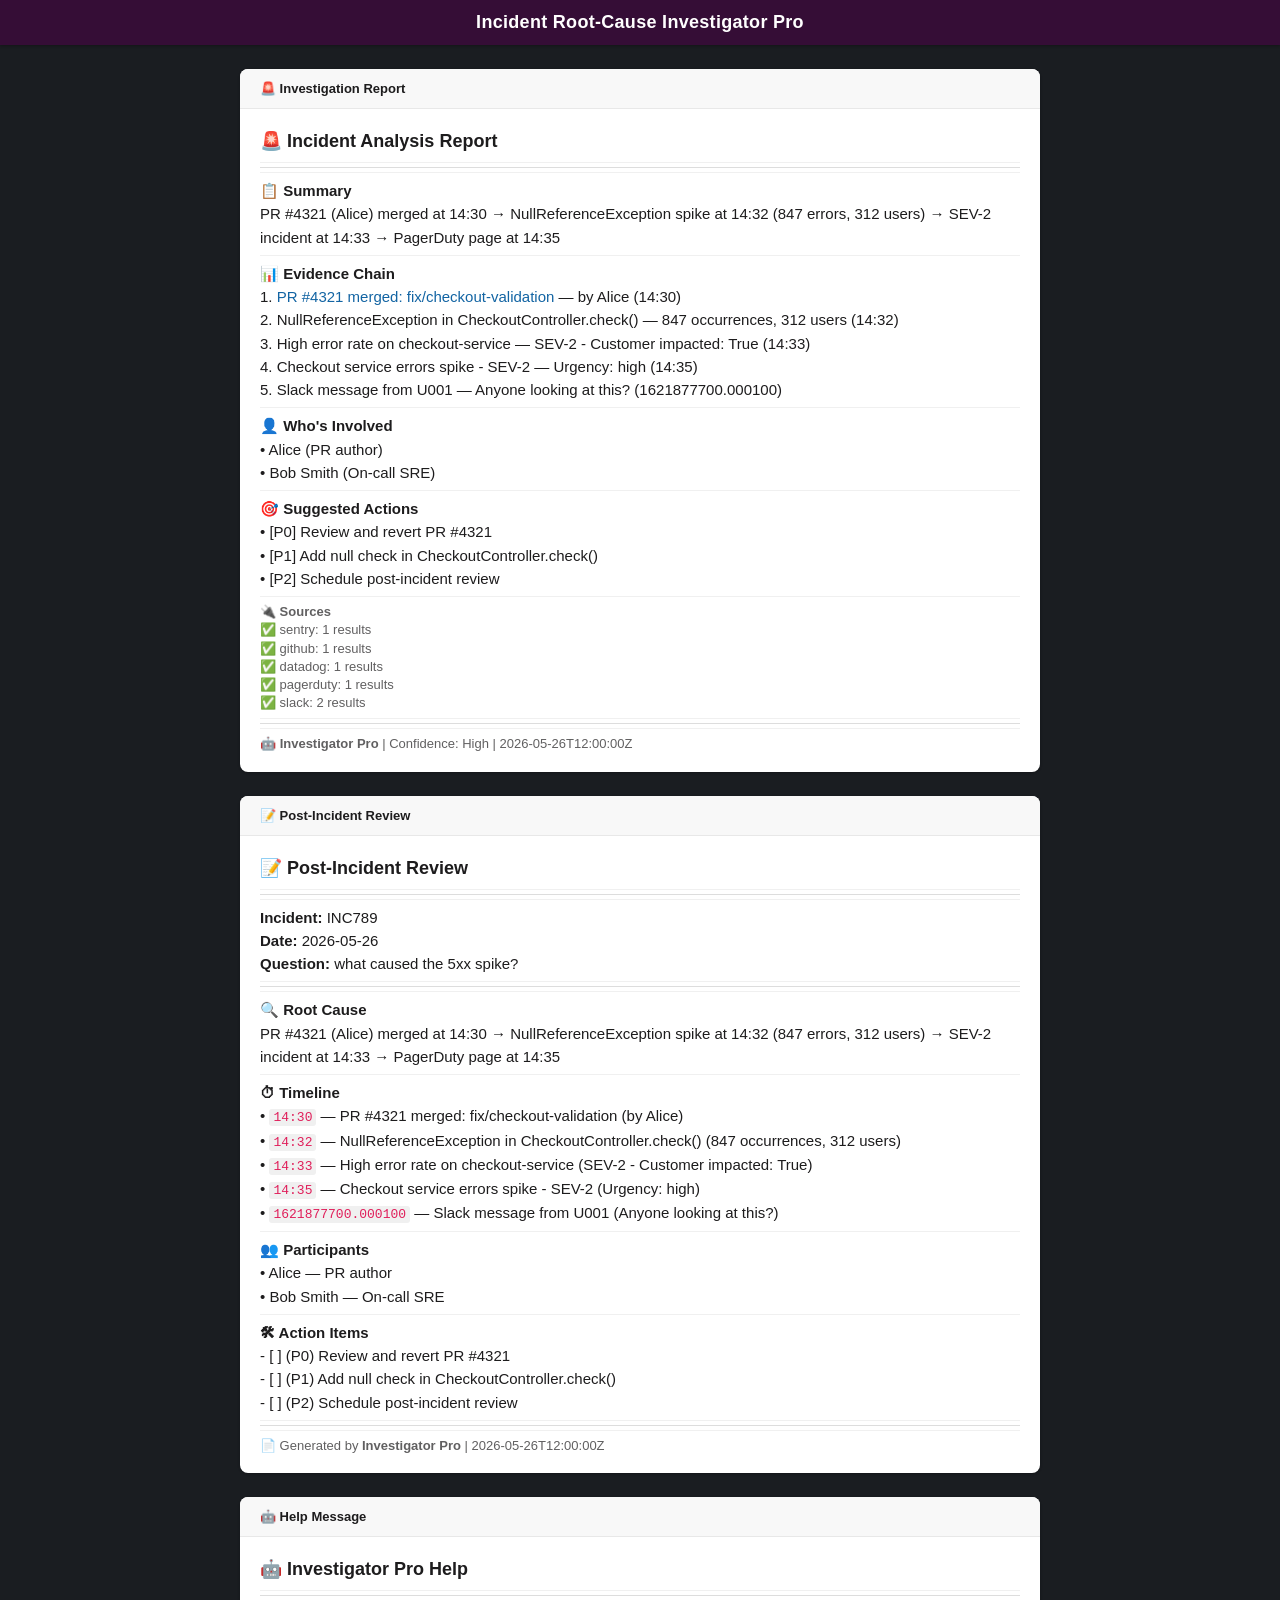
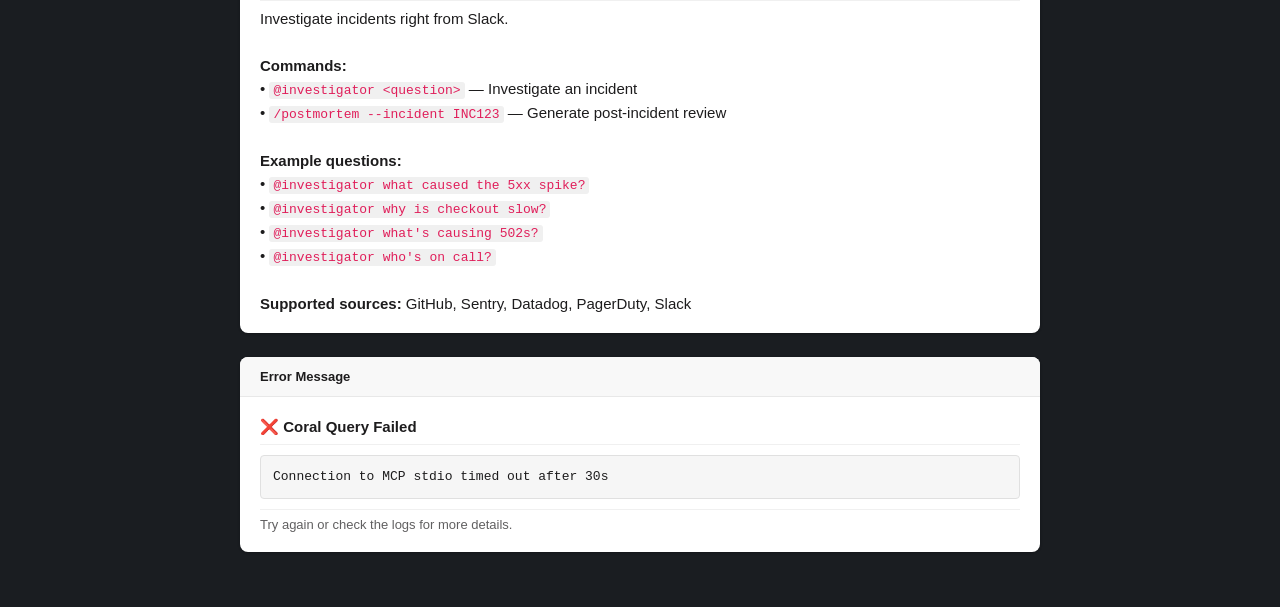
<file: demo/screenshots/report.html>
<!DOCTYPE html>
<html lang="en">
<head>
<meta charset="UTF-8">
<meta name="viewport" content="width=device-width, initial-scale=1.0">
<title>Slack Block Kit - Incident Root-Cause Investigator Pro</title>
<style>
*, *::before, *::after { box-sizing: border-box; margin: 0; padding: 0; }
body {
  font-family: -apple-system, 'Segoe UI', 'Helvetica Neue', Arial, sans-serif;
  background: #1a1d21;
  color: #1d1c1d;
  display: flex;
  flex-direction: column;
  align-items: center;
  padding: 0 0 40px 0;
  min-height: 100vh;
}
.top-bar {
  width: 100%;
  background: #350d36;
  color: #fff;
  padding: 12px 0;
  text-align: center;
  font-size: 18px;
  font-weight: 700;
  letter-spacing: 0.3px;
  position: sticky;
  top: 0;
  z-index: 10;
  box-shadow: 0 1px 3px rgba(0,0,0,0.3);
}
.container {
  width: 800px;
  max-width: 100%;
  margin: 24px auto;
  display: flex;
  flex-direction: column;
  gap: 24px;
}
.message-card {
  background: #fff;
  border-radius: 8px;
  box-shadow: 0 1px 3px rgba(0,0,0,0.15), 0 1px 2px rgba(0,0,0,0.1);
  overflow: hidden;
}
.message-card-header {
  background: #f8f8f8;
  padding: 12px 20px;
  font-size: 13px;
  font-weight: 600;
  color: #1d1c1d;
  border-bottom: 1px solid #e8e8e8;
}
.block-list {
  padding: 12px 20px;
}
.block {
  padding: 6px 0;
}
.block + .block { border-top: 1px solid #f0f0f0; }
.block-header {
  font-size: 18px;
  font-weight: 900;
  line-height: 1.4;
  padding: 8px 0;
  color: #1d1c1d;
}
.block-divider { padding: 4px 0; }
.block-divider hr {
  border: none;
  border-top: 1px solid #ddd;
  margin: 0;
}
.block-section {
  font-size: 15px;
  line-height: 1.55;
  color: #1d1c1d;
  word-wrap: break-word;
}
.block-section strong { font-weight: 700; }
.block-section code {
  background: #f0f0f0;
  border-radius: 3px;
  padding: 1px 4px;
  font-family: 'SF Mono', 'Monaco', 'Menlo', 'Consolas', monospace;
  font-size: 13px;
  color: #e01e5a;
}
.block-section pre {
  background: #f6f6f6;
  border: 1px solid #e0e0e0;
  border-radius: 4px;
  padding: 12px;
  font-family: 'SF Mono', 'Monaco', 'Menlo', 'Consolas', monospace;
  font-size: 13px;
  line-height: 1.4;
  overflow-x: auto;
  margin: 4px 0;
  white-space: pre-wrap;
  word-break: break-word;
}
.block-section a { color: #1264a3; text-decoration: none; }
.block-section a:hover { text-decoration: underline; }
.block-context {
  font-size: 13px;
  line-height: 1.4;
  color: #616061;
}
.block-context a { color: #1264a3; text-decoration: none; }
.block-context a:hover { text-decoration: underline; }
</style>
</head>
<body>

<div class="top-bar">Incident Root-Cause Investigator Pro</div>
<div class="container" id="app"></div>

<script>
const INVESTIGATION_BLOCKS = [{"type":"header","text":{"type":"plain_text","text":"🚨 Incident Analysis Report"}},{"type":"divider"},{"type":"section","text":{"type":"mrkdwn","text":"*📋 Summary*\nPR #4321 (Alice) merged at 14:30 → NullReferenceException spike at 14:32 (847 errors, 312 users) → SEV-2 incident at 14:33 → PagerDuty page at 14:35"}},{"type":"section","text":{"type":"mrkdwn","text":"*📊 Evidence Chain*\n1. <https://github.com/org/repo/pull/4321|PR #4321 merged: fix/checkout-validation> — by Alice (14:30)\n2. NullReferenceException in CheckoutController.check() — 847 occurrences, 312 users (14:32)\n3. High error rate on checkout-service — SEV-2 - Customer impacted: True (14:33)\n4. Checkout service errors spike - SEV-2 — Urgency: high (14:35)\n5. Slack message from U001 — Anyone looking at this? (1621877700.000100)\n"}},{"type":"section","text":{"type":"mrkdwn","text":"*👤 Who's Involved*\n• Alice (PR author)\n• Bob Smith (On-call SRE)\n"}},{"type":"section","text":{"type":"mrkdwn","text":"*🎯 Suggested Actions*\n• [P0] Review and revert PR #4321\n• [P1] Add null check in CheckoutController.check()\n• [P2] Schedule post-incident review\n"}},{"type":"context","elements":[{"type":"mrkdwn","text":"*🔌 Sources*\n✅ sentry: 1 results\n✅ github: 1 results\n✅ datadog: 1 results\n✅ pagerduty: 1 results\n✅ slack: 2 results\n"}]},{"type":"divider"},{"type":"context","elements":[{"type":"mrkdwn","text":"🤖 *Investigator Pro* | Confidence: High | 2026-05-26T12:00:00Z"}]}];

const POSTMORTEM_BLOCKS = [{"type":"header","text":{"type":"plain_text","text":"📝 Post-Incident Review"}},{"type":"divider"},{"type":"section","text":{"type":"mrkdwn","text":"*Incident:* INC789\n*Date:* 2026-05-26\n*Question:* what caused the 5xx spike?"}},{"type":"divider"},{"type":"section","text":{"type":"mrkdwn","text":"*🔍 Root Cause*\nPR #4321 (Alice) merged at 14:30 → NullReferenceException spike at 14:32 (847 errors, 312 users) → SEV-2 incident at 14:33 → PagerDuty page at 14:35"}},{"type":"section","text":{"type":"mrkdwn","text":"*⏱ Timeline*\n• `14:30` — PR #4321 merged: fix/checkout-validation (by Alice)\n• `14:32` — NullReferenceException in CheckoutController.check() (847 occurrences, 312 users)\n• `14:33` — High error rate on checkout-service (SEV-2 - Customer impacted: True)\n• `14:35` — Checkout service errors spike - SEV-2 (Urgency: high)\n• `1621877700.000100` — Slack message from U001 (Anyone looking at this?)\n"}},{"type":"section","text":{"type":"mrkdwn","text":"*👥 Participants*\n• Alice — PR author\n• Bob Smith — On-call SRE\n"}},{"type":"section","text":{"type":"mrkdwn","text":"*🛠 Action Items*\n- [ ] (P0) Review and revert PR #4321\n- [ ] (P1) Add null check in CheckoutController.check()\n- [ ] (P2) Schedule post-incident review\n"}},{"type":"divider"},{"type":"context","elements":[{"type":"mrkdwn","text":"📄 Generated by *Investigator Pro* | 2026-05-26T12:00:00Z"}]}];

const HELP_BLOCKS = [{"type":"header","text":{"type":"plain_text","text":"🤖 Investigator Pro Help"}},{"type":"divider"},{"type":"section","text":{"type":"mrkdwn","text":"Investigate incidents right from Slack.\n\n*Commands:*\n• `@investigator <question>` — Investigate an incident\n• `/postmortem --incident INC123` — Generate post-incident review\n\n*Example questions:*\n• `@investigator what caused the 5xx spike?`\n• `@investigator why is checkout slow?`\n• `@investigator what's causing 502s?`\n• `@investigator who's on call?`\n\n*Supported sources:* GitHub, Sentry, Datadog, PagerDuty, Slack"}}];

const ERROR_BLOCKS = [{"type":"section","text":{"type":"mrkdwn","text":"❌ *Coral Query Failed*"}},{"type":"section","text":{"type":"mrkdwn","text":"```Connection to MCP stdio timed out after 30s```"}},{"type":"context","elements":[{"type":"mrkdwn","text":"Try again or check the logs for more details."}]}];

function escapeHtml(text) {
  const d = document.createElement('div');
  d.textContent = text;
  return d.innerHTML;
}

function parseMrkdwn(text) {
  let html = text;

  html = html.replace(/<!channel>/g, '@channel');
  html = html.replace(/<!everyone>/g, '@everyone');
  html = html.replace(/<!here>/g, '@here');

  html = html.replace(/```([\s\S]*?)```/g, (_, code) => '<pre>' + escapeHtml(code) + '</pre>');

  html = html.replace(/`([^`]+)`/g, '<code>' + escapeHtml('$1') + '</code>');

  html = html.replace(/\*([^*]+)\*/g, '<strong>$1</strong>');

  html = html.replace(/<([^|>]+)\|([^>]+)>/g, '<a href="$1" target="_blank">$2</a>');

  html = html.replace(/\n/g, '<br>');

  return html;
}

// Fix: backtick code replacement with proper escaping
function parseMrkdwnFixed(text) {
  let html = text;

  html = html.replace(/<!channel>/g, '@channel');
  html = html.replace(/<!everyone>/g, '@everyone');
  html = html.replace(/<!here>/g, '@here');

  html = html.replace(/```([\s\S]*?)```/g, (_, code) => '<pre>' + escapeHtml(code) + '</pre>');

  html = html.replace(/`([^`]+)`/g, (_, code) => '<code>' + escapeHtml(code) + '</code>');

  html = html.replace(/\*([^*]+)\*/g, '<strong>$1</strong>');

  html = html.replace(/<([^|>]+)\|([^>]+)>/g, '<a href="$1" target="_blank">$2</a>');

  html = html.replace(/\n/g, '<br>');

  return html;
}

function renderBlocks(blocks) {
  let html = '';
  for (const block of blocks) {
    switch (block.type) {
      case 'header': {
        const t = block.text && block.text.text || '';
        html += '<div class="block block-header">' + escapeHtml(t) + '</div>';
        break;
      }
      case 'divider':
        html += '<div class="block block-divider"><hr></div>';
        break;
      case 'section': {
        if (block.text && block.text.type === 'mrkdwn') {
          html += '<div class="block block-section">' + parseMrkdwnFixed(block.text.text) + '</div>';
        }
        break;
      }
      case 'context': {
        if (block.elements) {
          let content = '';
          for (const el of block.elements) {
            if (el.type === 'mrkdwn') content += parseMrkdwnFixed(el.text);
            else content += escapeHtml(el.text || '');
          }
          html += '<div class="block block-context">' + content + '</div>';
        }
        break;
      }
    }
  }
  return html;
}

function buildCards() {
  const cards = [
    { label: '🚨 Investigation Report', blocks: INVESTIGATION_BLOCKS },
    { label: '📝 Post-Incident Review', blocks: POSTMORTEM_BLOCKS },
    { label: '🤖 Help Message', blocks: HELP_BLOCKS },
    { label: 'Error Message', blocks: ERROR_BLOCKS }
  ];

  const container = document.getElementById('app');
  let html = '';
  for (const card of cards) {
    html += '<div class="message-card">';
    html += '<div class="message-card-header">' + card.label + '</div>';
    html += '<div class="block-list">';
    html += renderBlocks(card.blocks);
    html += '</div></div>';
  }
  container.innerHTML = html;
}

buildCards();
</script>
</body>
</html>
</file>
